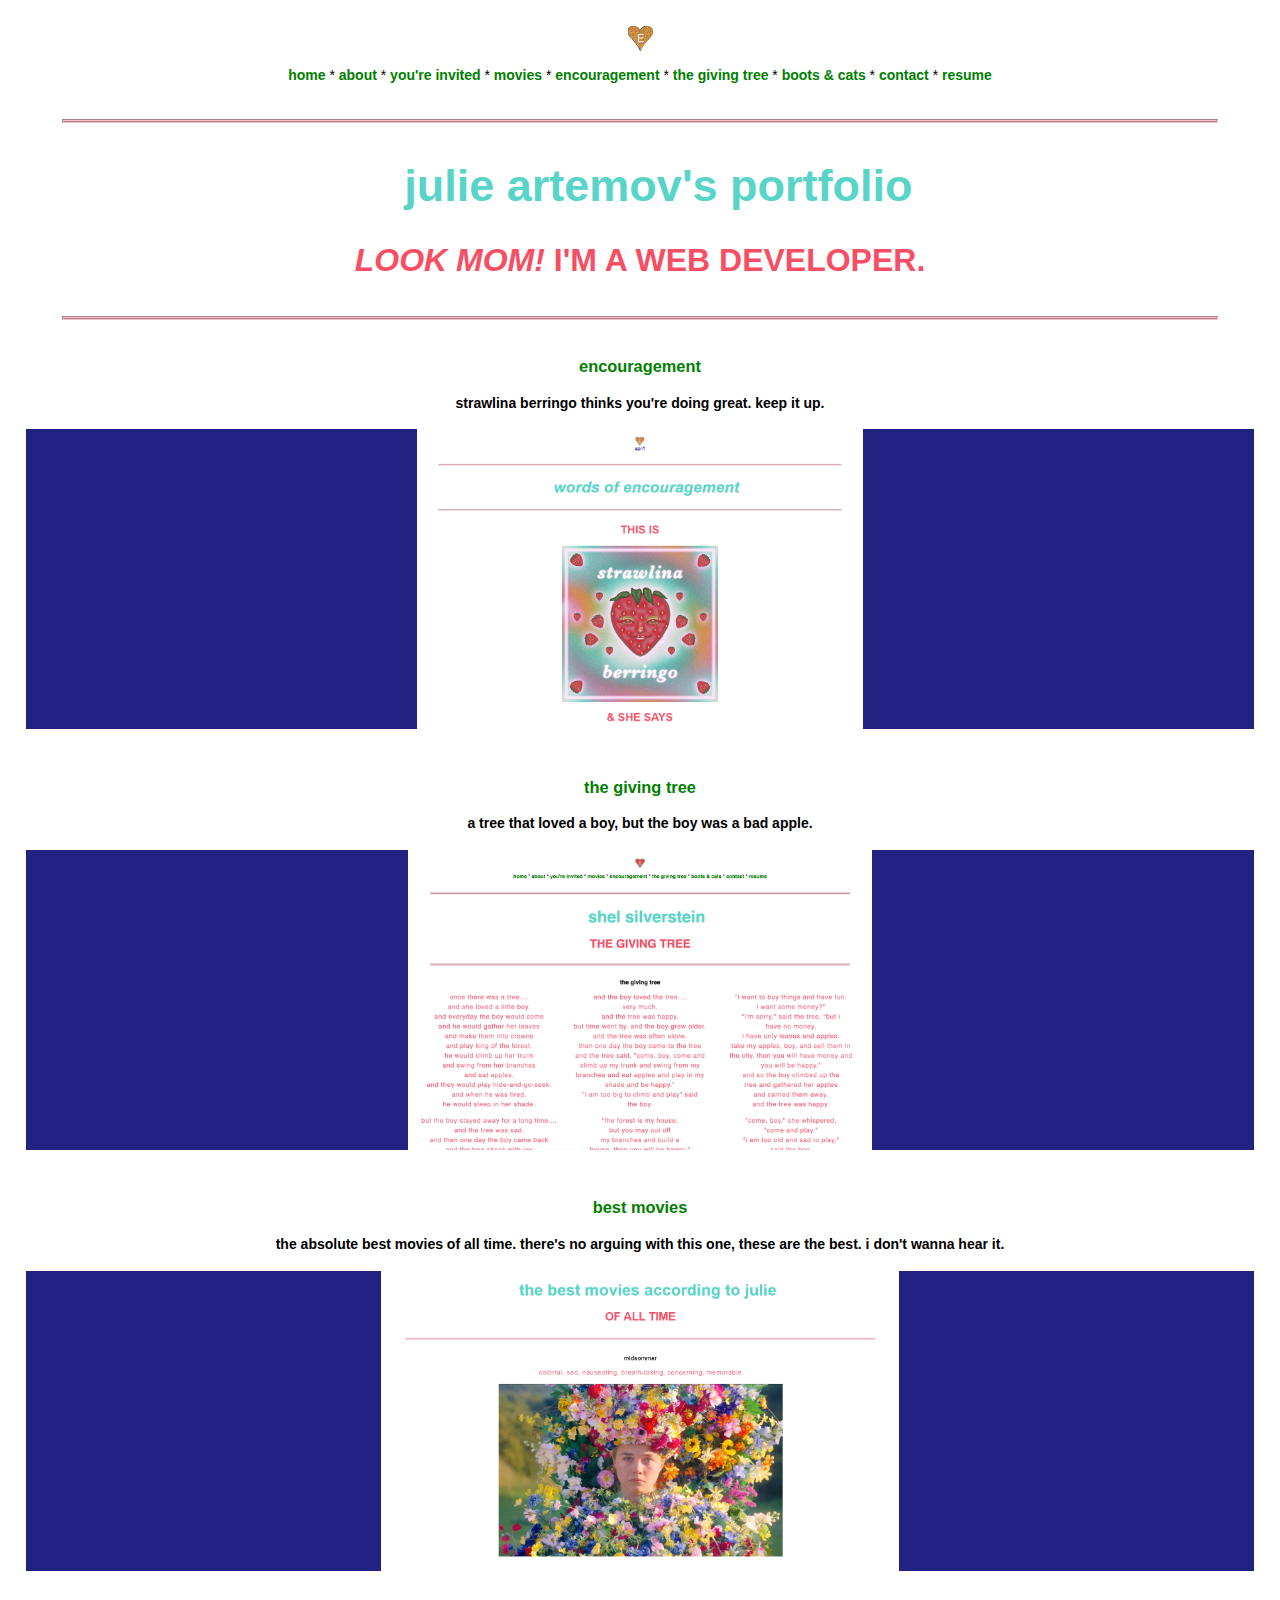
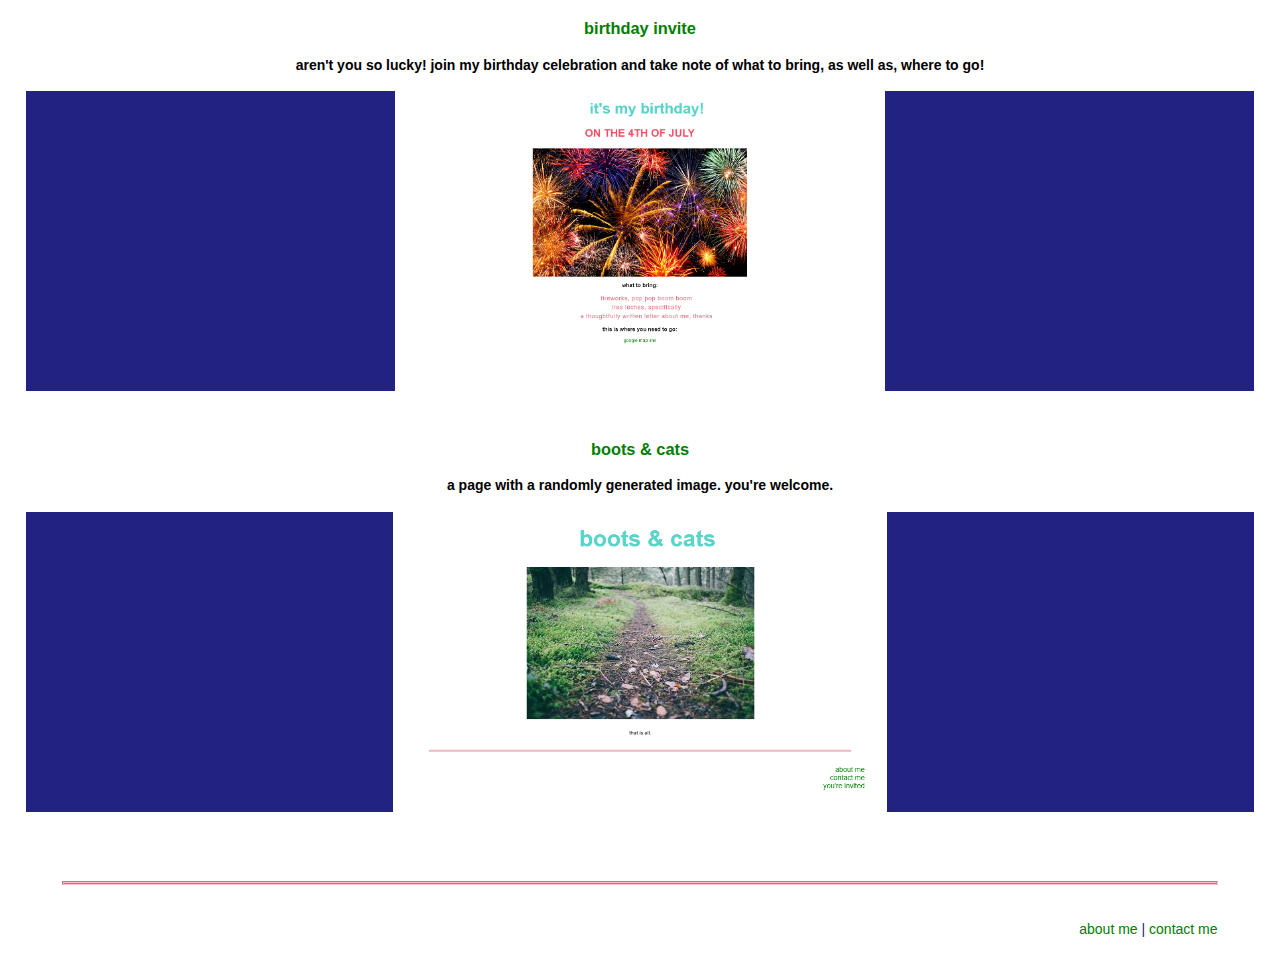
<file: index.html>
<!-- TODO 1: Create the HTML Boilerplate -->
<!DOCTYPE html>
<html lang="en">
<head>
    <meta charset="UTF-8">
    <meta name="viewport" content="width=device-width, initial-scale=1.0">
    <link href="./css/style.css" rel="stylesheet" />
    <title>Portfolio</title>
</head>
<body>
    <center>
    <img src="./assets/images/beautiful.gif" alt="beautiful heart gif" height="25"><br>
    <a href="./index.html"><strong>Home</strong></a> * <a href="./public/about.html"><strong>About</strong></a> * <a href="./public/birthday-invite.html"><strong>You're invited</strong></a> * <a href="./public/movie-ranking.html"><strong>Movies</strong></a> * <a href="./public/strawlina.html"><strong>Encouragement</strong></a> * <a href="./public/shelsilverstein.html"><strong>The giving tree</strong></a> * <a href="./public/bootsandcats.html"><strong>Boots & Cats</strong></a> * <a href="./public/contact.html"><strong>Contact</strong></a> * <a href="./public/resumesite/index.html"><strong>Resume</strong></a>
    <hr>
    <h1>Julie Artemov's Portfolio</h1>
    <h2><em>Look mom!</em> I'm a web developer.</h2>
    <hr>
    <a href="./public/strawlina.html"><h3>Encouragement</h3></a>
    <h4>Strawlina Berringo thinks you're doing great. keep it up.</h4>
    <a href="./public/strawlina.html"><div style="border: 10px;"><img src="./assets/images/berringoss.png" alt="screenshot of encouragement page" height="300"></div></a>
    <br><br>
    <a href="./public/shelsilverstein.html"><h3>The Giving Tree</h3></a>
    <h4>A tree that loved a boy, but the boy was a bad apple.</h4>
    <a href="./public//shelsilverstein.html"><div style="border: 10px"><img src="./assets/images/shel.png" alt="screenshot of shel page" height="300"></div></a>
    <br><br>
    <a href="./public/movie-ranking.html"><h3>Best Movies</h3></a>
    <h4>The absolute best movies of all time. There's no arguing with this one, these are the best. I don't wanna hear it.</h4>
    <a href="./public/movie-ranking.html"><div style="border: 10px"><img src="./assets/images/favmovies-ss.png" alt="screenshot of fav movies page" height="300"></div></a>
    <br><br>
    <a href="./public/birthday-invite.html"><h3>Birthday Invite</h3></a>
    <h4>Aren't you so lucky! join my birthday celebration and take note of what to bring, as well as, where to go!</h4>
    <a href="./public/birthday-invite.html"><div style="border: 10px"><img src="./assets/images/bdayinvite.png" alt="screenshot of bday invite page" height="300"></div></a>
    <br><br>
    <a href="./public/bootsandcats.html"><h3>Boots & Cats</h3></a>
    <h4>A page with a randomly generated image. you're welcome.</h4>
    <a href="./public/bootsandcats.html"><div style="border: 10px"><img src="./assets/images//bootscats.png" alt="screenshot of boots and cats page" height="300"></div></a>
    <br><br>
    <hr>
    </center>
    <footer><a href="./public/about.html">About Me</a> |
        <a href="./public/contact.html">Contact Me</a></footer>
</body>
</html>
</file>
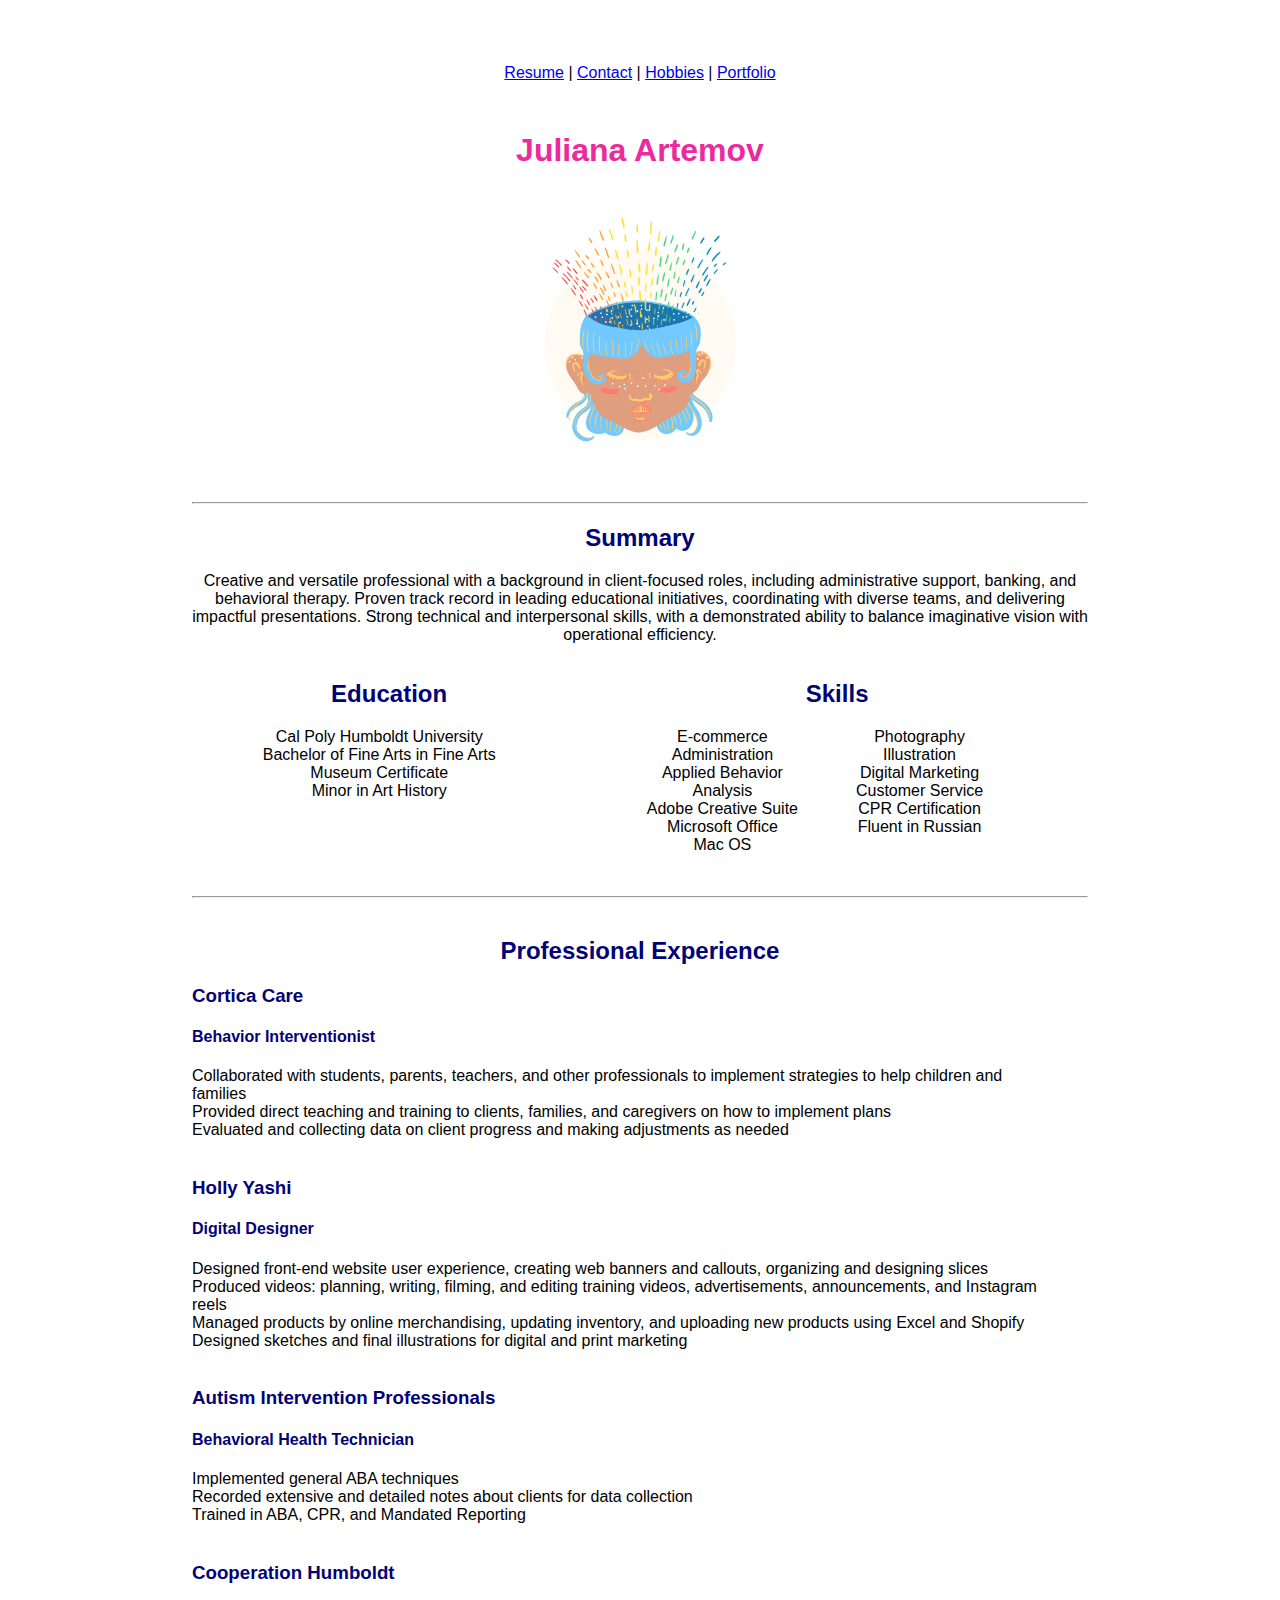
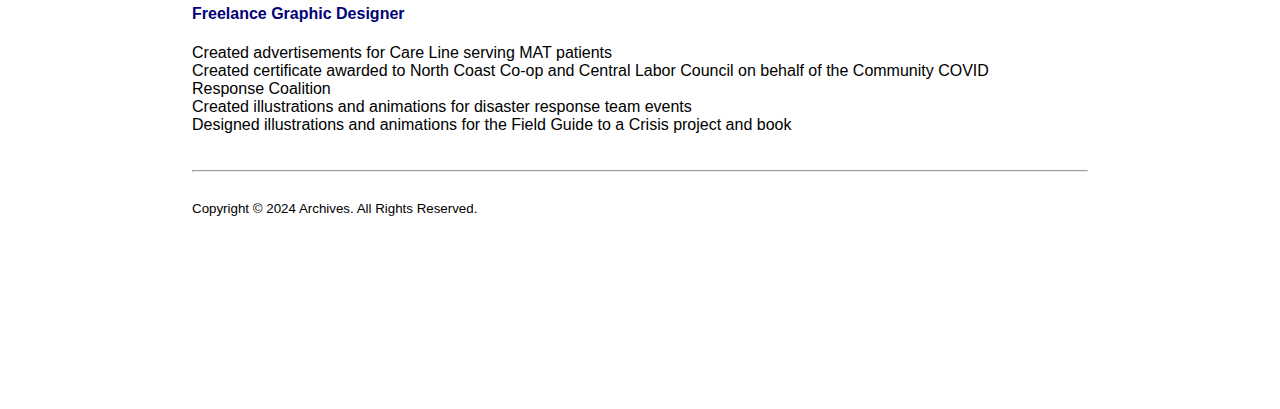
<file: public/resumesite/index.html>
<!DOCTYPE html>
<html lang="en">
<head>
    <meta charset="UTF-8">
    <meta name="viewport" content="width=device-width, initial-scale=1.0">
    <link href="./css.css" rel="stylesheet" />
    <title>My Resume</title>
</head>
<body>
    <p>
    <center><a href="index.html">Resume</a> | <a href="./contact.html">Contact</a> | <a href="./hobbies.html">Hobbies</a> | <a href="../../index.html">Portfolio</a> </p></center>
    <h6>White Text to create margin</h6>
    <h6>White Text to create margin</h6>
    <center><h1>Juliana Artemov</h1></center>
    <center><img src="./images/nobkgd-facecolors-animation.gif" alt="juliana artemov banner" width="300" ></center><center>
        <hr>
        <h2>Summary</h2>
    <p>
        Creative and versatile professional with a background in client-focused roles, 
        including administrative support, banking, and behavioral therapy.
        Proven track record in leading educational initiatives, coordinating with
        diverse teams, and delivering impactful presentations. Strong technical and
        interpersonal skills, with a demonstrated ability to balance imaginative
        vision with operational efficiency.
    </p></center>
   <div class="row">
     <div class="column">
        <center><h2>Education</h2>
        <ul>
        <li>Cal Poly Humboldt University</li>
        <li>Bachelor of Fine Arts in Fine Arts</li>
        <li>Museum Certificate</li>
        <li>Minor in Art History</li>
        </ul></center>
    </div>
        <div class="column">
        <center><h2>Skills</h2></center>
    <div class="row">
        <div class="column">
        <center><ul>
        <li>E-commerce</li> 
        <li>Administration</li>
        <li>Applied Behavior Analysis</li>
        <li>Adobe Creative Suite</li> 
        <li>Microsoft Office</li>
        <li>Mac OS</li></ul></center>
        </div>
        <div class="column">
        <center><ul>
        <li>Photography</li>
        <li>Illustration</li>
        <li>Digital Marketing</li>
        <li>Customer Service</li>
        <li>CPR Certification</li>
        <li>Fluent in Russian</li>
        </ul></center></center>
        </div>
        </div>
        </div>
    </div>
    <h6>White Text to create margin</h6>
    <h6>White Text to create margin</h6>
    <hr>
    <p>
    <h6>White Text to create margin</h6>
    <center><h2>Professional Experience</h2></center>
    <h3>Cortica Care</h3>
    <h4>Behavior Interventionist</h4>
    <p><ul>
        <li>Collaborated with students, parents, teachers, and other professionals to implement strategies to help children and families</li>
        <li>Provided direct teaching and training to clients, families, and caregivers on how to implement plans</li>
        <li>Evaluated and collecting data on client progress and making adjustments as needed</li>
    </ul></p>
    <h6>White Text to create margin</h6>
    <h3>Holly Yashi</h3>
    <h4>Digital Designer</h4>
    <p><ul>
        <li>Designed front-end website user experience, creating web banners and callouts, organizing and designing slices</li>
        <li>Produced videos: planning, writing, filming, and editing training videos, advertisements, announcements, and Instagram reels</li>
        <li>Managed products by online merchandising, updating inventory, and uploading new products using Excel and Shopify</li>
        <li>Designed sketches and final illustrations for digital and print marketing</li>
    </ul></p>
    <h6>White Text to create margin</h6>
    <h3>Autism Intervention Professionals</h3>
    <h4>Behavioral Health Technician</h4>
    <p><ul>
        <li>Implemented general ABA techniques</li>
        <li>Recorded extensive and detailed notes about clients for data collection</li>
        <li>Trained in ABA, CPR, and Mandated Reporting</li>
    </ul></p>
    <h6>White Text to create margin</h6>
    <h3>Cooperation Humboldt</h3>
    <h4>Freelance Graphic Designer</h4>
    <p><ul>
        <li>Created advertisements for Care Line serving MAT patients</li>
        <li>Created certificate awarded to North Coast Co-op and Central Labor Council on behalf of the Community COVID Response Coalition</li>
        <li>Created illustrations and animations for disaster response team events</li>
        <li>Designed illustrations and animations for the Field Guide to a Crisis project and book</li>
    </ul></p>
</p>
<h6>White Text to create margin</h6>
<h6>White Text to create margin</h6>
<hr>
<h6>White Text to create margin</h6>
<h6>White Text to create margin</h6>
<footer>
    <small>
      Copyright © 2024 Archives. All Rights Reserved.
    </small>
  </footer>
</body>
</html>
</file>
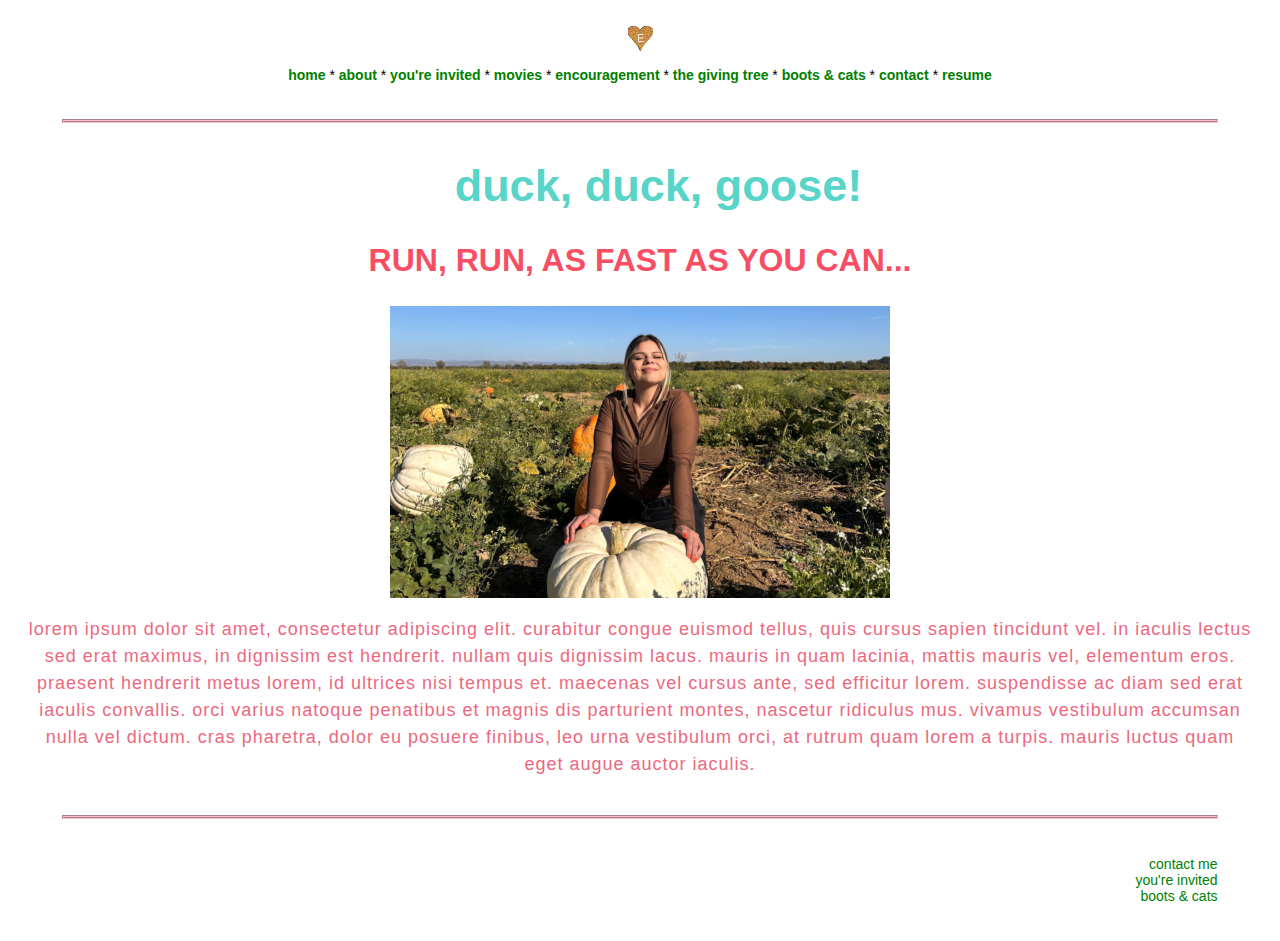
<file: public/about.html>
<!DOCTYPE html>
<html lang = "en">
    <head>
        <meta charset="UTF-8">
        <meta name="viewport" content="width=device-width, initial-scale=1.0">
        <link href="../css/style.css" rel="stylesheet" />
        <title>Duck, Duck, Goose!</title>
    </head>
    <body>
        <img src="../assets/images/beautiful.gif" alt="beautiful heart gif" height="25"><br>
    <a href="../index.html"><strong>Home</strong></a> * <a href="./about.html"><strong>About</strong></a> * <a href="./birthday-invite.html"><strong>You're invited</strong></a> * <a href="./movie-ranking.html"><strong>Movies</strong></a> * <a href="./strawlina.html"><strong>Encouragement</strong></a> * <a href="./shelsilverstein.html"><strong>The giving tree</strong></a> * <a href="./bootsandcats.html"><strong>Boots & Cats</strong></a> * <a href="./contact.html"><strong>Contact</strong></a> * <a href="./resumesite/index.html"><strong>Resume</strong></a>
    <hr>
        <h1>Duck, Duck, Goose!</h1>
        <h2>Run, run, as fast as you can...</h2>
        <a href="./resumesite/index.html"><img src="../assets/images/julie-banner.png" alt="Julie smiling at the pumpkin patch"></a>
        <p>Lorem ipsum dolor sit amet, consectetur adipiscing elit. Curabitur congue euismod tellus, quis cursus sapien tincidunt vel. In iaculis lectus sed erat maximus, in dignissim est hendrerit. Nullam quis dignissim lacus. Mauris in quam lacinia, mattis mauris vel, elementum eros. Praesent hendrerit metus lorem, id ultrices nisi tempus et. Maecenas vel cursus ante, sed efficitur lorem. Suspendisse ac diam sed erat iaculis convallis. Orci varius natoque penatibus et magnis dis parturient montes, nascetur ridiculus mus. Vivamus vestibulum accumsan nulla vel dictum. Cras pharetra, dolor eu posuere finibus, leo urna vestibulum orci, at rutrum quam lorem a turpis. Mauris luctus quam eget augue auctor iaculis.</p>
        <hr>
        <footer>   
        <a href="./contact.html">Contact Me</a><br>
            <a href="./birthday-invite.html">You're Invited</a><br>
            <a href="./bootsandcats.html">Boots & Cats</a></footer> 
    </body>
</html>
</file>
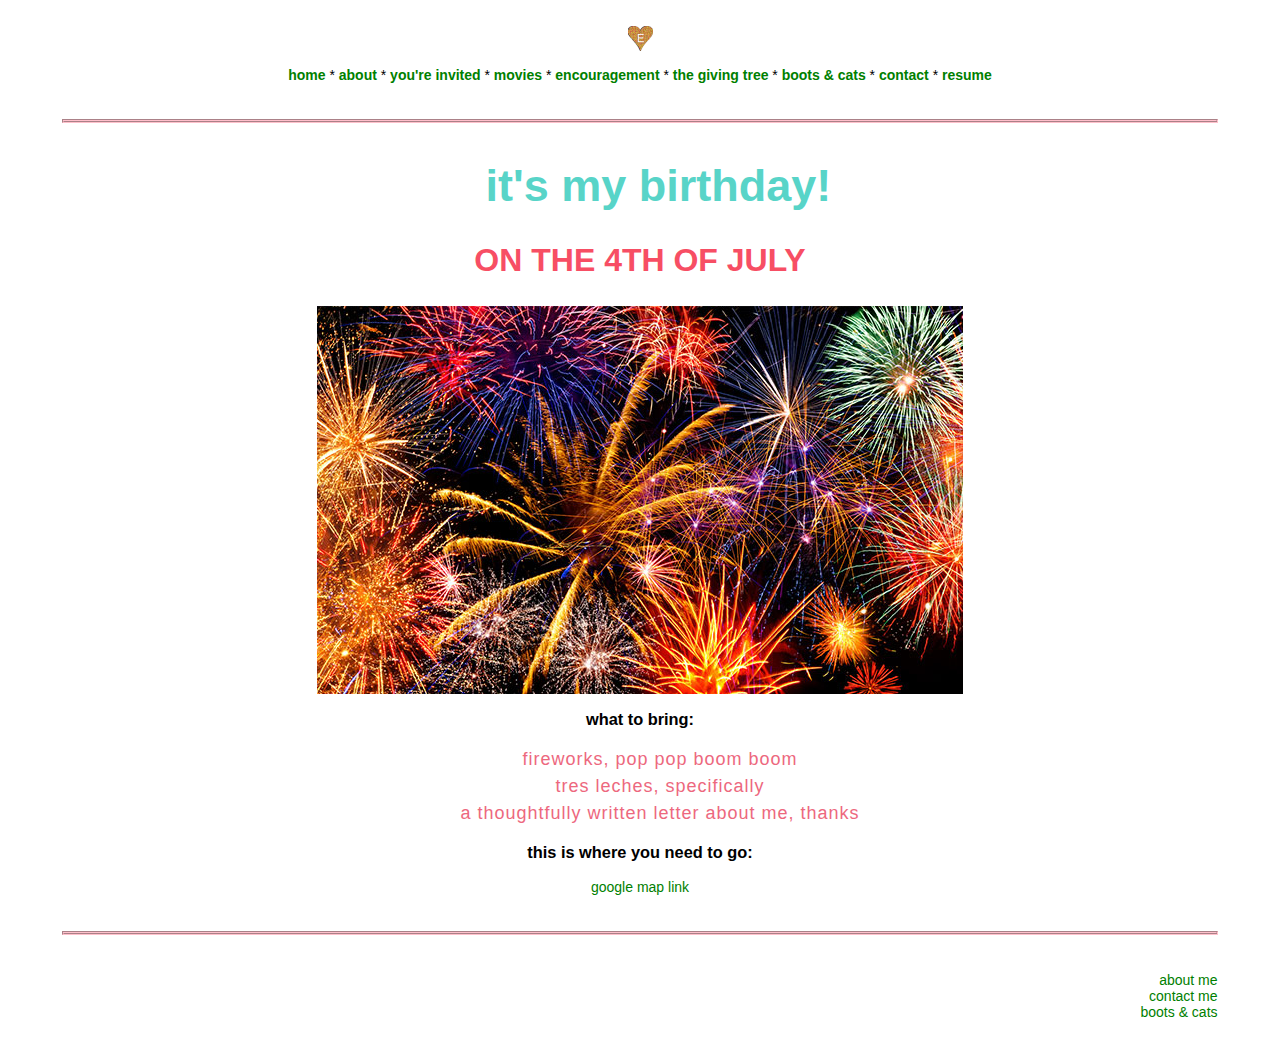
<file: public/birthday-invite.html>
<!DOCTYPE html>
<html lang="en">
<head>
  <meta charset="UTF-8">
  <meta name="viewport" content="width=device-width, initial-scale=1.0">
  <link href="../css/style.css" rel="stylesheet" />
  <title>Document</title>
</head>
<body>
  <img src="../assets/images/beautiful.gif" alt="beautiful heart gif" height="25"><br>
    <a href="../index.html"><strong>Home</strong></a> * <a href="./about.html"><strong>About</strong></a> * <a href="./birthday-invite.html"><strong>You're invited</strong></a> * <a href="./movie-ranking.html"><strong>Movies</strong></a> * <a href="./strawlina.html"><strong>Encouragement</strong></a> * <a href="./shelsilverstein.html"><strong>The giving tree</strong></a> * <a href="./bootsandcats.html"><strong>Boots & Cats</strong></a> * <a href="./contact.html"><strong>Contact</strong></a> * <a href="./resumesite/index.html"><strong>Resume</strong></a>
    <hr>
  <h1>It's My Birthday!</h1>
  <h2>On the 4th of July</h2>
<img src="../assets/images/fireworksheader3.jpg" alt="purple birthday cake with candles" />
  <h3>What to bring:</h3>
<ul>
  <li>Fireworks, pop pop boom boom</li>
  <li>Tres Leches, specifically</li>
  <li>A thoughtfully written letter about me, thanks</li>
</ul>
<h3>This is where you need to go:</h3>
<a
  href="https://www.google.com/maps/@35.7040744,139.5577317,3a,75y,289.6h,87.01t,0.72r/data=!3m6!1e1!3m4!1sgT28ssf0BB2LxZ63JNcL1w!2e0!7i13312!8i6656">Google
  map link</a>
  <hr>
  <footer>    
  <a href="./about.html">About Me</a><br>
        <a href="./contact.html">Contact Me</a><br>
        <a href="./bootsandcats.html">Boots & Cats</a>
  </footer> 
</body>
</html>
</file>
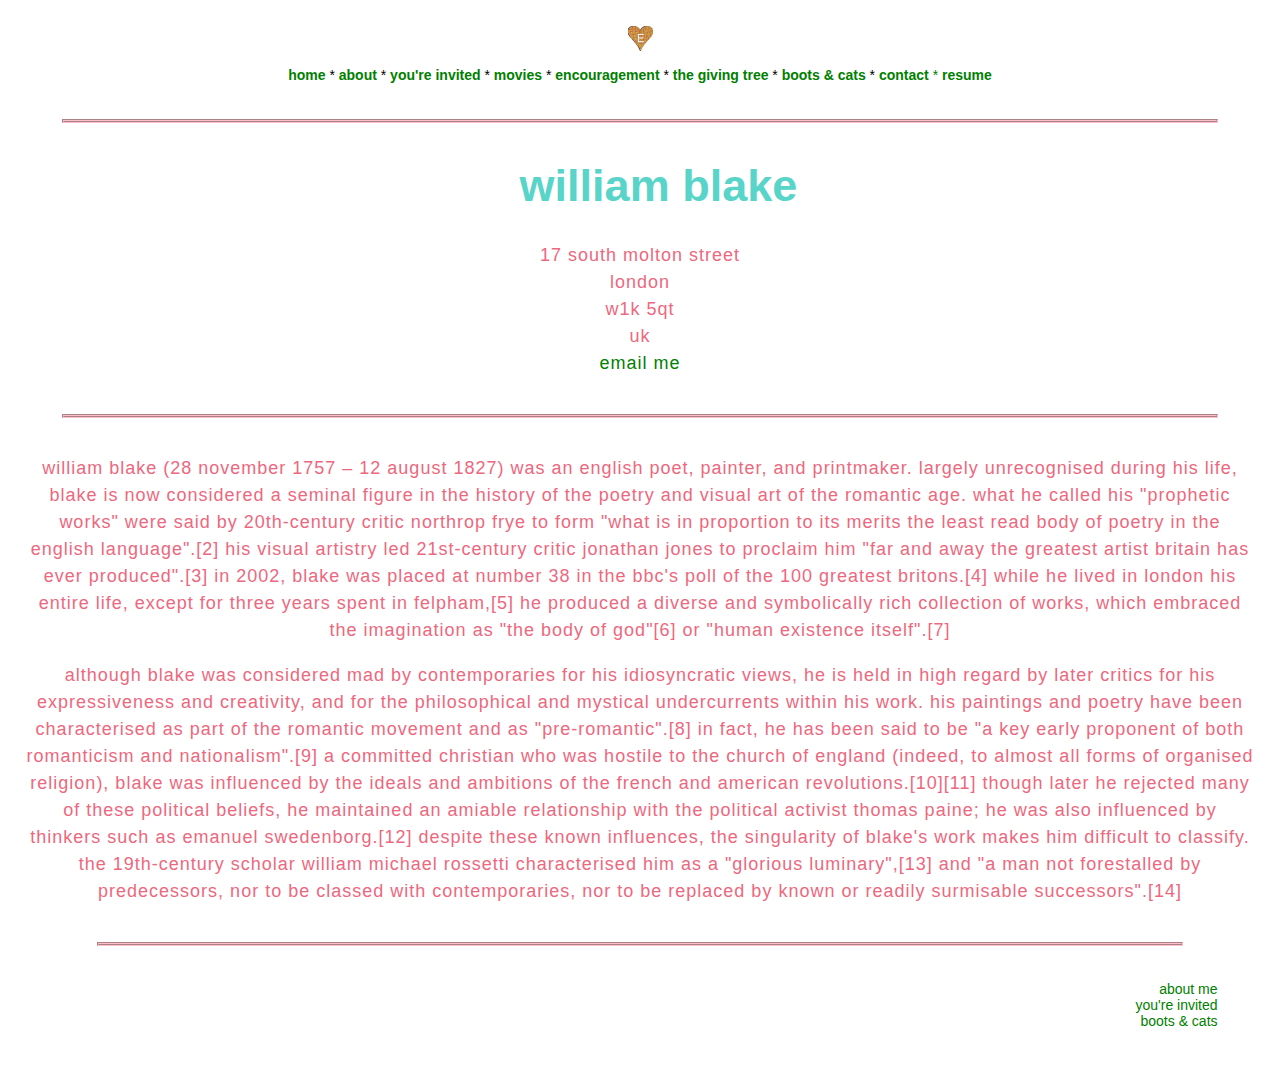
<file: public/contact.html>
<!DOCTYPE html>
<html lang="en">
<head>
  <meta charset="UTF-8">
  <meta name="viewport" content="width=device-width, initial-scale=1.0">
  <link href="../css/style.css" rel="stylesheet" />
  <title>Document</title>
</head>
<body>
  <img src="../assets/images/beautiful.gif" alt="beautiful heart gif" height="25"><br>
    <a href="../index.html"><strong>Home</strong></a> * <a href="./about.html"><strong>About</strong></a> * <a href="./birthday-invite.html"><strong>You're invited</strong></a> * <a href="./movie-ranking.html"><strong>Movies</strong></a> * <a href="./strawlina.html"><strong>Encouragement</strong></a> * <a href="./shelsilverstein.html"><strong>The giving tree</strong></a> * <a href="./bootsandcats.html"><strong>Boots & Cats</strong></a> * <a href="./contact.html"><strong>Contact</strong> * <a href="./resumesite/index.html"><strong>resume</strong></a>
    <hr>  
  <h1>William Blake</h1> 

    <p>17 south molton street<br/>
    London<br/>
    W1K 5QT<br/>
    UK<br/>
    <a href="mailto:jnartemov@gmail.com">email me</a>
    </p>
    <hr/>

    <p>William Blake (28 November 1757 – 12 August 1827) was an English poet, painter, and printmaker. Largely unrecognised
    during his life, Blake is now considered a seminal figure in the history of the poetry and visual art of the Romantic
    Age. What he called his "prophetic works" were said by 20th-century critic Northrop Frye to form "what is in proportion
    to its merits the least read body of poetry in the English language".[2] His visual artistry led 21st-century critic
    Jonathan Jones to proclaim him "far and away the greatest artist Britain has ever produced".[3] In 2002, Blake was
    placed at number 38 in the BBC's poll of the 100 Greatest Britons.[4] While he lived in London his entire life, except
    for three years spent in Felpham,[5] he produced a diverse and symbolically rich collection of works, which embraced the
    imagination as "the body of God"[6] or "human existence itself".[7]</p>

    <p>Although Blake was considered mad by contemporaries for his idiosyncratic views, he is held in high regard by later
    critics for his expressiveness and creativity, and for the philosophical and mystical undercurrents within his work. His
    paintings and poetry have been characterised as part of the Romantic movement and as "Pre-Romantic".[8] In fact, he has
    been said to be "a key early proponent of both Romanticism and Nationalism".[9] A committed Christian who was hostile to
    the Church of England (indeed, to almost all forms of organised religion), Blake was influenced by the ideals and
    ambitions of the French and American revolutions.[10][11] Though later he rejected many of these political beliefs, he
    maintained an amiable relationship with the political activist Thomas Paine; he was also influenced by thinkers such as
    Emanuel Swedenborg.[12] Despite these known influences, the singularity of Blake's work makes him difficult to classify.
    The 19th-century scholar William Michael Rossetti characterised him as a "glorious luminary",[13] and "a man not
    forestalled by predecessors, nor to be classed with contemporaries, nor to be replaced by known or readily surmisable
    successors".[14]</p>
    <footer>  
      <hr>
          <a href="./about.html">About Me</a><br>
          <a href="./birthday-invite.html">You're Invited</a><br>
          <a href="./bootsandcats.html">Boots & Cats</a>
    </footer>
  </body>
</html>
</file>
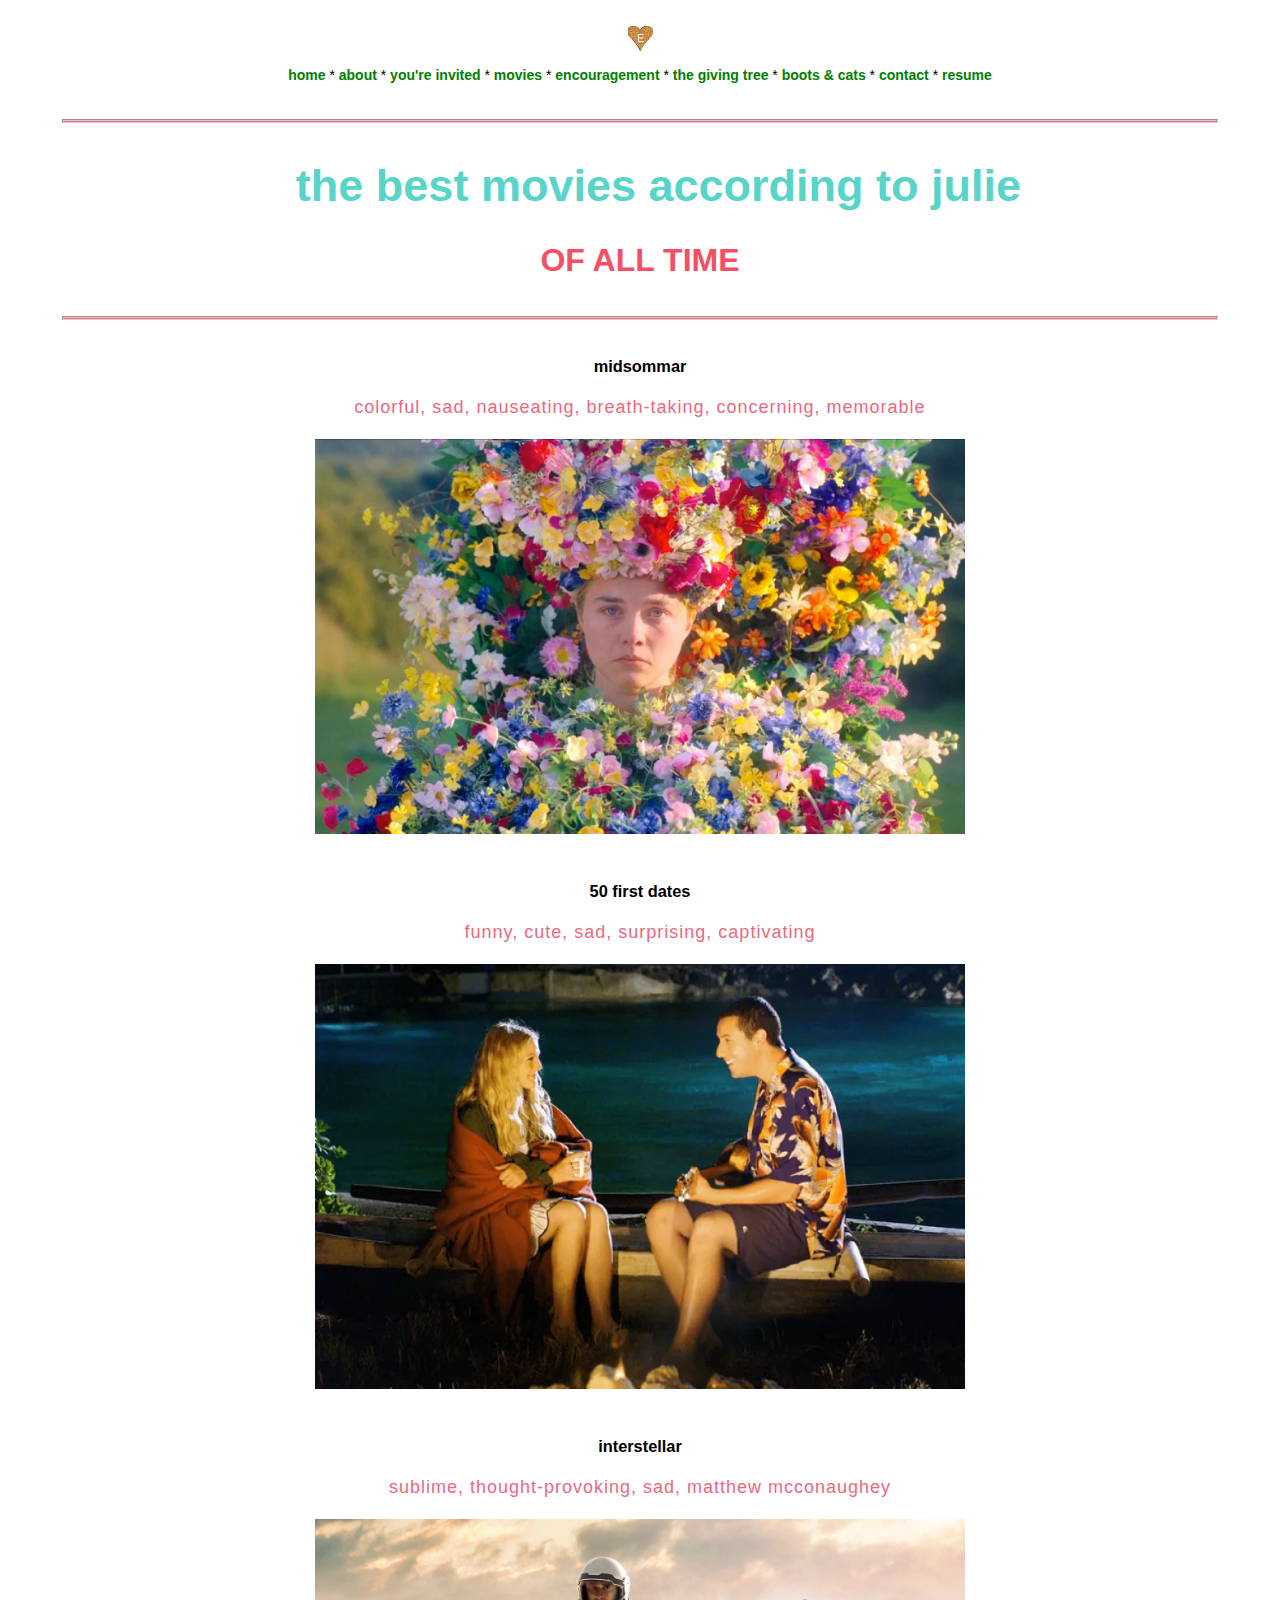
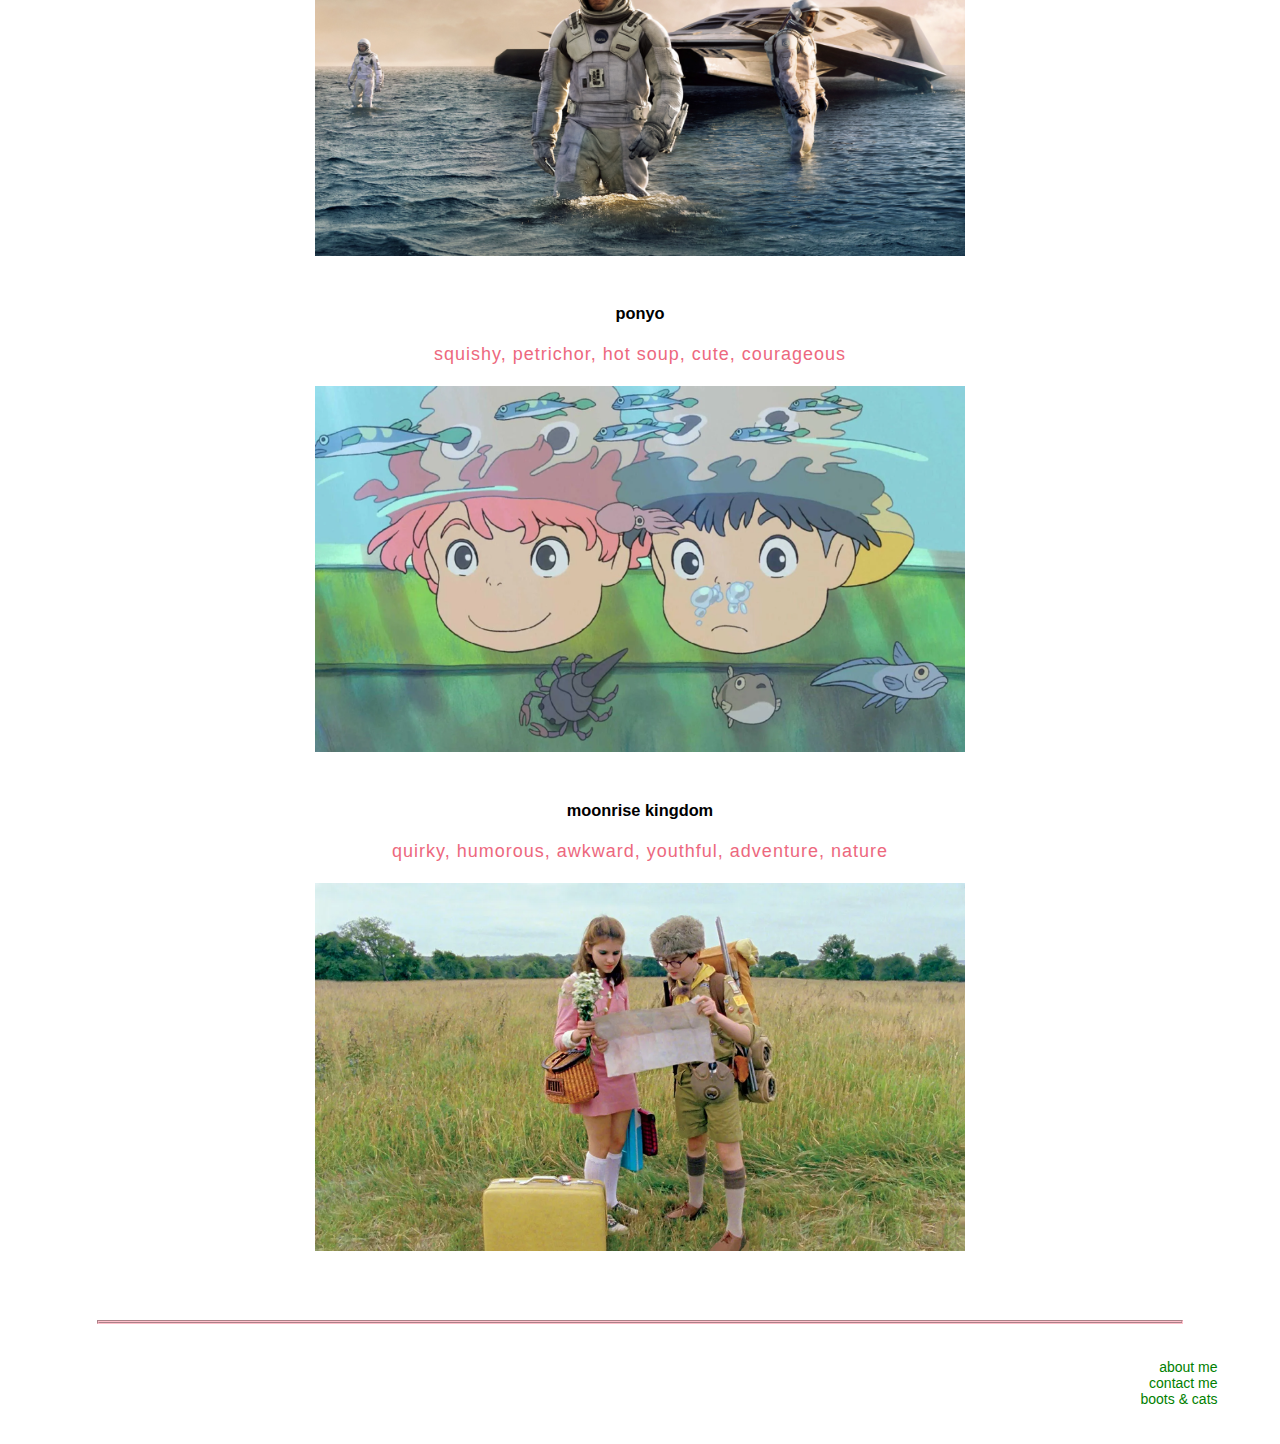
<file: public/movie-ranking.html>
<!DOCTYPE html>
<html lang="en">
<head>
    <meta charset="UTF-8">
    <meta name="viewport" content="width=device-width, initial-scale=1.0">
    <link href="../css/style.css" rel="stylesheet" />
    <title>Movie Ranking</title>
</head>
<body>
    <img src="../assets/images/beautiful.gif" alt="beautiful heart gif" height="25"><br>
    <a href="../index.html"><strong>Home</strong></a> * <a href="./about.html"><strong>About</strong></a> * <a href="./birthday-invite.html"><strong>You're invited</strong></a> * <a href="./movie-ranking.html"><strong>Movies</strong></a> * <a href="./strawlina.html"><strong>Encouragement</strong></a> * <a href="./shelsilverstein.html"><strong>The giving tree</strong></a> * <a href="./bootsandcats.html"><strong>Boots & Cats</strong></a> * <a href="./contact.html"><strong>Contact</strong></a> * <a href="./resumesite/index.html"><strong>Resume</strong></a>
    <hr>
    <h1>The Best Movies According to Julie</h1>
    <h2>of all time</h2>
    <hr />
    <h3>Midsommar</h3>
    <p>Colorful, Sad, Nauseating, Breath-Taking, Concerning, memorable</p>
    <img src="../assets/images/Midsommar-May-Queen.png" alt="girl covered in flowers" width="650"><br><br>
    <h3>50 First Dates</h3>
    <p>Funny, Cute, Sad, Surprising, captivating</p>
    <img src="../assets/images/50-first-dates-mov.png" alt="adam sandler and drew barrymore canoodling" width="650"><br><br>
    <h3>Interstellar</h3>
    <p>sublime, thought-provoking, sad, matthew McConaughey</p>
    <img src="../assets/images/interstellar.png" alt="matthew stranded on another planet" width="650"><br><br>  
    <h3>Ponyo</h3>
    <p>squishy, petrichor, hot soup, cute, courageous</p>
    <img src="../assets/images/ponyo.png" alt="image from the movie Ponyo" width="650"><br><br> 
    <h3>Moonrise Kingdom</h3>
    <p>quirky, humorous, awkward, youthful, adventure, nature</p>
    <img src="../assets/images/moonrise.png" alt="image from the movie Ponyo" width="650"><br><br> 
    <footer>  
        <hr>
            <a href="./about.html">About Me</a><br>
            <a href="./contact.html">Contact Me</a><br>
            <a href="./bootsandcats.html">Boots & Cats</a>
    </footer>
</body>
</html>
</file>
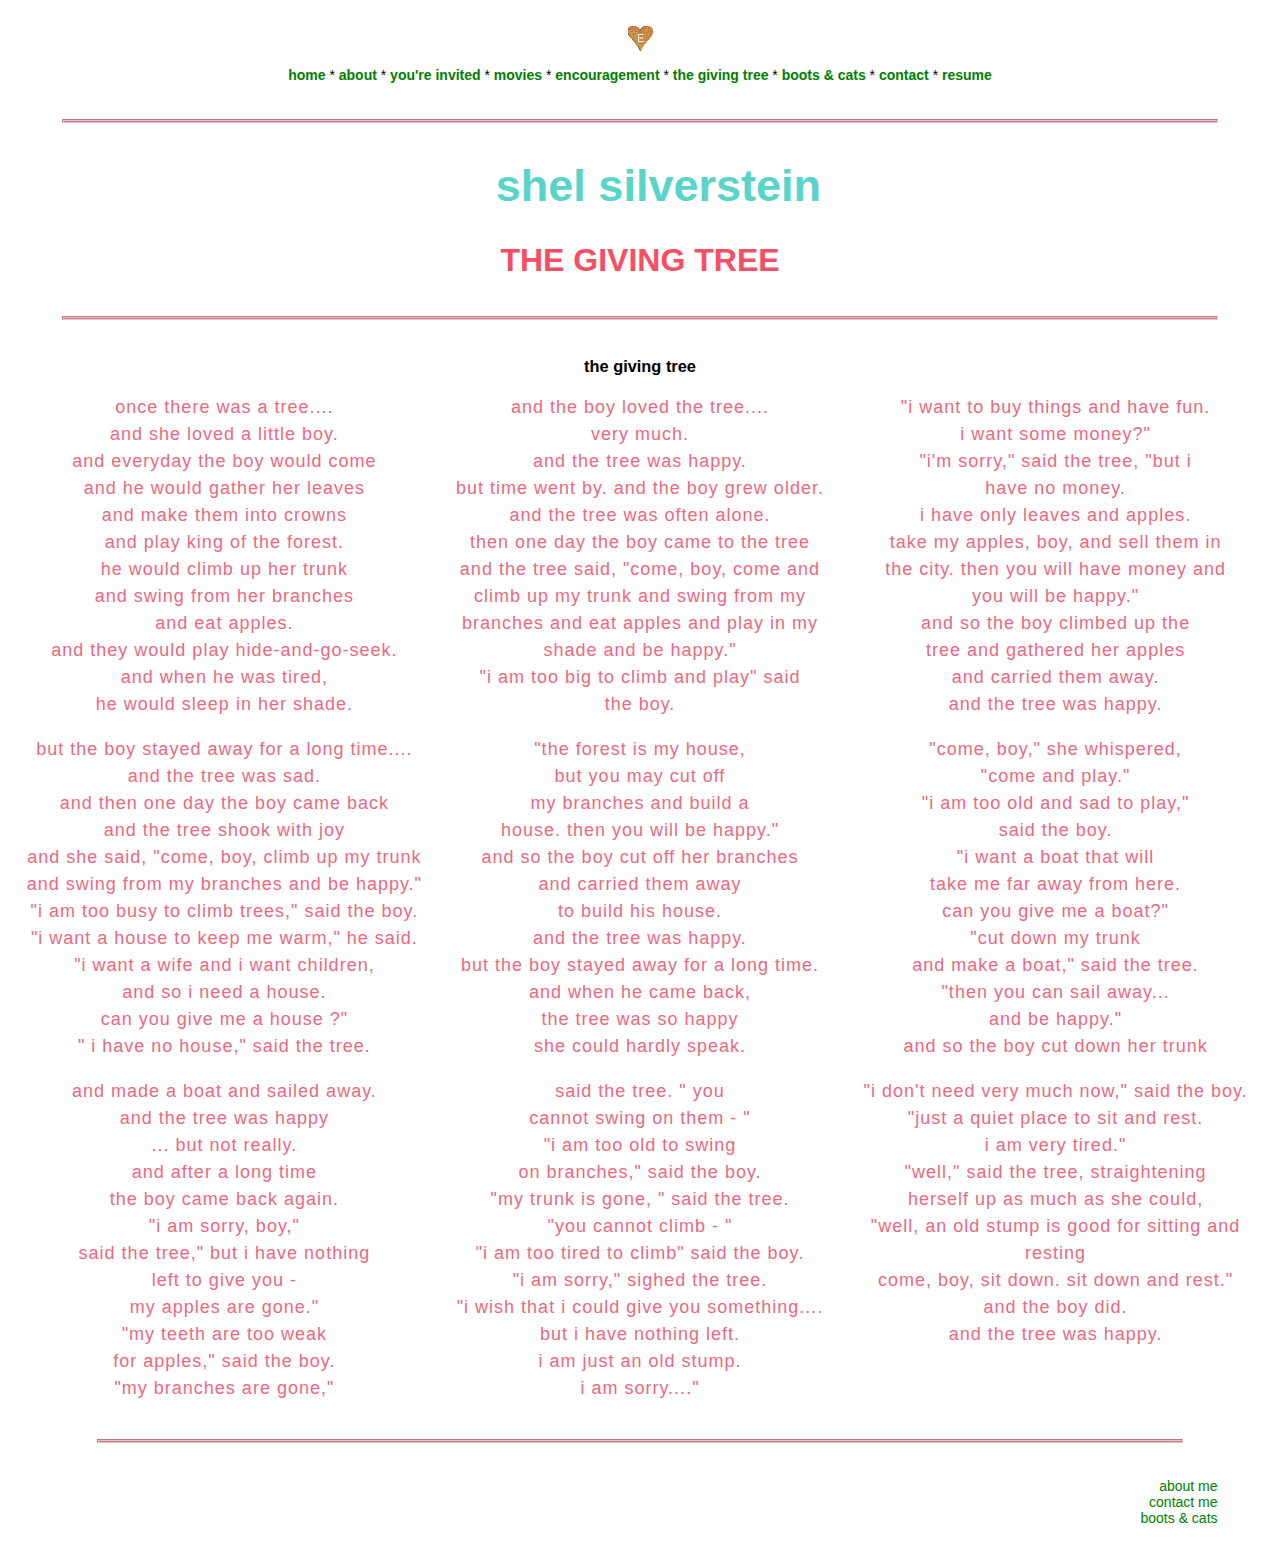
<file: public/shelsilverstein.html>
<!DOCTYPE html>
<html lang="en">
<head>
   <link href="../css/style.css" rel="stylesheet" />
   <meta charset="UTF-8">
   <meta name="viewport" content="width=device-width, initial-scale=1.0">
   <title>The Giving Tree by Shel Silverstein</title>
</head>   
<body>
   <img src="../assets/images/beautiful.gif" alt="beautiful heart gif" height="25"><br>
   <a href="../index.html"><strong>Home</strong></a> * <a href="./about.html"><strong>About</strong></a> * <a href="./birthday-invite.html"><strong>You're invited</strong></a> * <a href="./movie-ranking.html"><strong>Movies</strong></a> * <a href="./strawlina.html"><strong>Encouragement</strong></a> * <a href="./shelsilverstein.html"><strong>The giving tree</strong></a> * <a href="./bootsandcats.html"><strong>Boots & Cats</strong></a> * <a href="./contact.html"><strong>Contact</strong></a> * <a href="./resumesite/index.html"><strong>Resume</strong></a>
   <hr>  
       <h1>Shel Silverstein</h1>
       <h2>The Giving Tree</h2><hr/>
   </head>
   <body>
      <h3>The Giving Tree</h3>
      <p class="content-box">
            Once there was a tree....<br/>
            and she loved a little boy.<br/>
            And everyday the boy would come<br/>
            and he would gather her leaves<br/>
            and make them into crowns<br/>
            and play king of the forest.<br/>
            He would climb up her trunk<br/>
            and swing from her branches<br/>
            and eat apples.<br/>
            And they would play hide-and-go-seek.<br/>
            And when he was tired,<br/>
            he would sleep in her shade.<br/>
            And the boy loved the tree....<br/>
            very much.<br/>
            And the tree was happy.<br/>
            But time went by.
            And the boy grew older.<br/>
            And the tree was often alone.<br/>
            Then one day the boy came to the tree<br/>
            and the tree said, "Come, Boy, come and<br/>
            climb up my trunk and swing from my<br/>
            branches and eat apples and play in my<br/>
            shade and be happy."<br/>
            "I am too big to climb and play" said<br/>
            the boy.<br/>
            "I want to buy things and have fun.<br/>
            I want some money?"<br/>
            "I'm sorry," said the tree, "but I<br/>
            have no money.<br/>
            I have only leaves and apples.<br/>
            Take my apples, Boy, and sell them in<br/>
            the city. Then you will have money and<br/>
            you will be happy."<br/>
            And so the boy climbed up the<br/>
            tree and gathered her apples<br/>
            and carried them away.<br/>
            And the tree was happy.<br/></p>
            <p class="content-box">
            But the boy stayed away for a long time....<br/>
            and the tree was sad.<br/>
            And then one day the boy came back<br/>
            and the tree shook with joy<br/>
            and she said, "Come, Boy, climb up my trunk<br/>
            and swing from my branches and be happy."<br/>
            "I am too busy to climb trees," said the boy.<br/>
            "I want a house to keep me warm," he said.<br/>
            "I want a wife and I want children,<br/>
            and so I need a house.<br/>
            Can you give me a house ?"<br/>
            " I have no house," said the tree.<br/>
            "The forest is my house,<br/>
            but you may cut off<br/>
            my branches and build a<br/>
            house. Then you will be happy."<br/>
            And so the boy cut off her branches<br/>
            and carried them away<br/>
            to build his house.<br/>
            And the tree was happy.<br/>
            But the boy stayed away for a long time.<br/>
            And when he came back,<br/>
            the tree was so happy<br/>
            she could hardly speak.<br/>
            "Come, Boy," she whispered,<br/>
            "come and play."<br/>
            "I am too old and sad to play,"<br/>
            said the boy.<br/>
            "I want a boat that will<br/>
            take me far away from here.<br/>
            Can you give me a boat?"<br/>
            "Cut down my trunk<br/>
            and make a boat," said the tree.<br/>
            "Then you can sail away...<br/>
            and be happy."<br/>
            And so the boy cut down her trunk<br/></p>
            <p class="content-box">
            and made a boat and sailed away.<br/>
            And the tree was happy<br/>
            ... but not really.<br/>
            And after a long time<br/>
            the boy came back again.<br/>
            "I am sorry, Boy,"<br/>
            said the tree," but I have nothing<br/>
            left to give you -<br/>
            My apples are gone."<br/>
            "My teeth are too weak<br/>
            for apples," said the boy.<br/>
            "My branches are gone,"<br/>
            said the tree. " You<br/>
            cannot swing on them - "<br/>
            "I am too old to swing<br/>
            on branches," said the boy.<br/>
            "My trunk is gone, " said the tree.<br/>
            "You cannot climb - "<br/>
            "I am too tired to climb" said the boy.<br/>
            "I am sorry," sighed the tree.<br/>
            "I wish that I could give you something....<br/>
            but I have nothing left.<br/>
            I am just an old stump.<br/>
            I am sorry...."<br/>
            "I don't need very much now," said the boy.<br/>
            "just a quiet place to sit and rest.<br/>
            I am very tired."<br/>
            "Well," said the tree, straightening<br/>
            herself up as much as she could,<br/>
            "well, an old stump is good for sitting and resting<br/>
            Come, Boy, sit down. Sit down and rest."<br/>
            And the boy did.<br/>
            And the tree was happy.</p>
      <footer>  
         <hr>
             <a href="./about.html">About Me</a><br>
             <a href="./contact.html">Contact Me</a><br>
             <a href="./bootsandcats.html">Boots & Cats</a>
     </footer>
   </body>
</html>
</file>
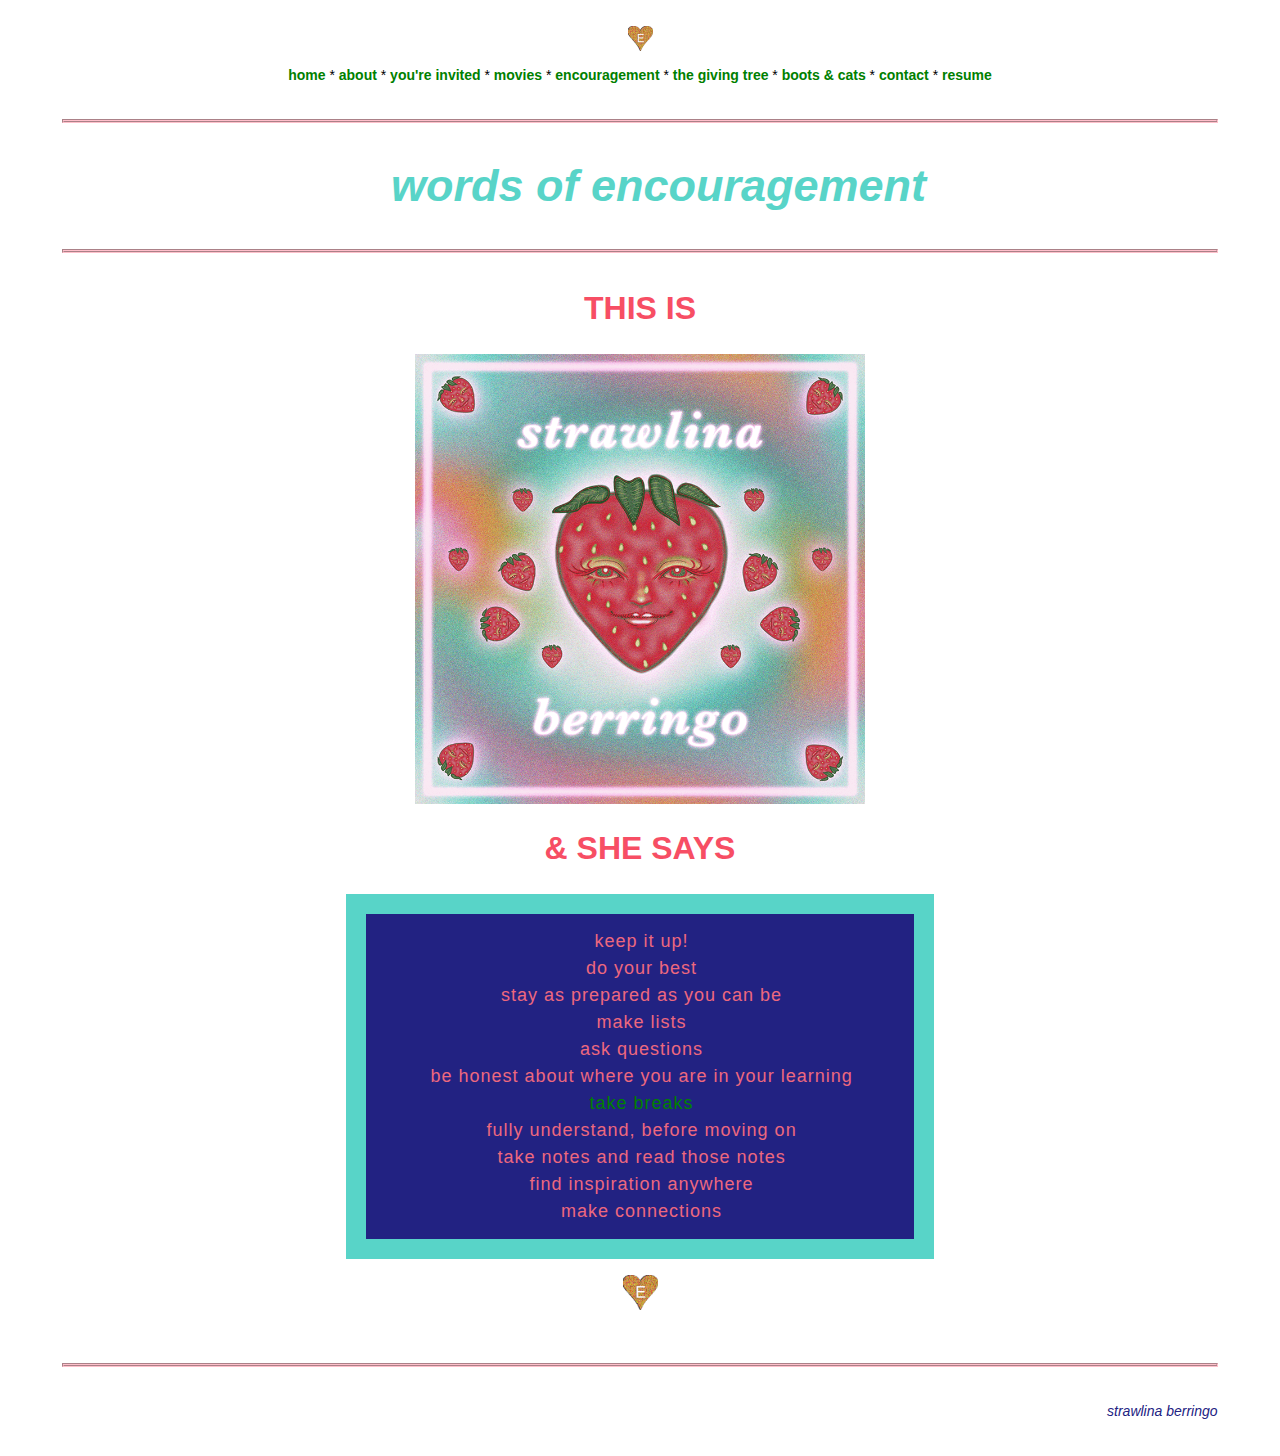
<file: public/strawlina.html>
<!DOCTYPE html>
<html lang="en">
    <head>
        <meta charset="utf-8">
        <title>Uplift</title>
        <link href="../css/style.css" rel="stylesheet" />
    </head>
    <body>
        <img src="../assets/images/beautiful.gif" alt="beautiful heart gif" height="25">  
        <br>
    <a href="../index.html"><strong>Home</strong></a> * <a href="./about.html"><strong>About</strong></a> * <a href="./birthday-invite.html"><strong>You're invited</strong></a> * <a href="./movie-ranking.html"><strong>Movies</strong></a> * <a href="./strawlina.html"><strong>Encouragement</strong></a> * <a href="./shelsilverstein.html"><strong>The giving tree</strong></a> * <a href="./bootsandcats.html"><strong>Boots & Cats</strong></a> * <a href="./contact.html"><strong>Contact</strong></a> * <a href="./resumesite/index.html"><strong>Resume</strong></a>
    <hr/>
        <!-- the anchor with draggable attribute is placed for practice, as well as this note -->
         <a draggable="true"><a href="../public/shelsilverstein.html"><h1><em>WORDS OF ENCOURAGEMENT</em></h1></a></a>
         <hr/>
        <h2>This is</h2>
        <img src="../assets/images/strawlina-beringo.png" alt="Strawlina Beringo" height="450">
        <h2>& she says</h2>
    <center>
        <div style="border: 20px solid #58d4c8; max-width: max-content; padding-right: 5%; padding-left: 2%;">
            <ul>
            <li>Keep it up!</li>
            <li>Do your best</li>
            <li>Stay as prepared as you can be</li>
            <li>Make lists</li>
            <li>Ask questions</li>
            <li>Be honest about where you are in your learning</li>
            <li><a href="./bootsandcats.html">Take breaks</a></li>
            <li>Fully understand, before moving on</li>
            <li>Take notes and read those notes</li>
            <li>Find inspiration anywhere</li>
            <li>Make connections</li>
            </ul>
        </div>
        <br>
    <img src="../assets/images/beautiful.gif" alt="beautiful heart gif" height="35"><br>
    </center>
    <hr/>
    <footer><em>strawlina berringo</em></footer>    
</body>
</html>
</file>
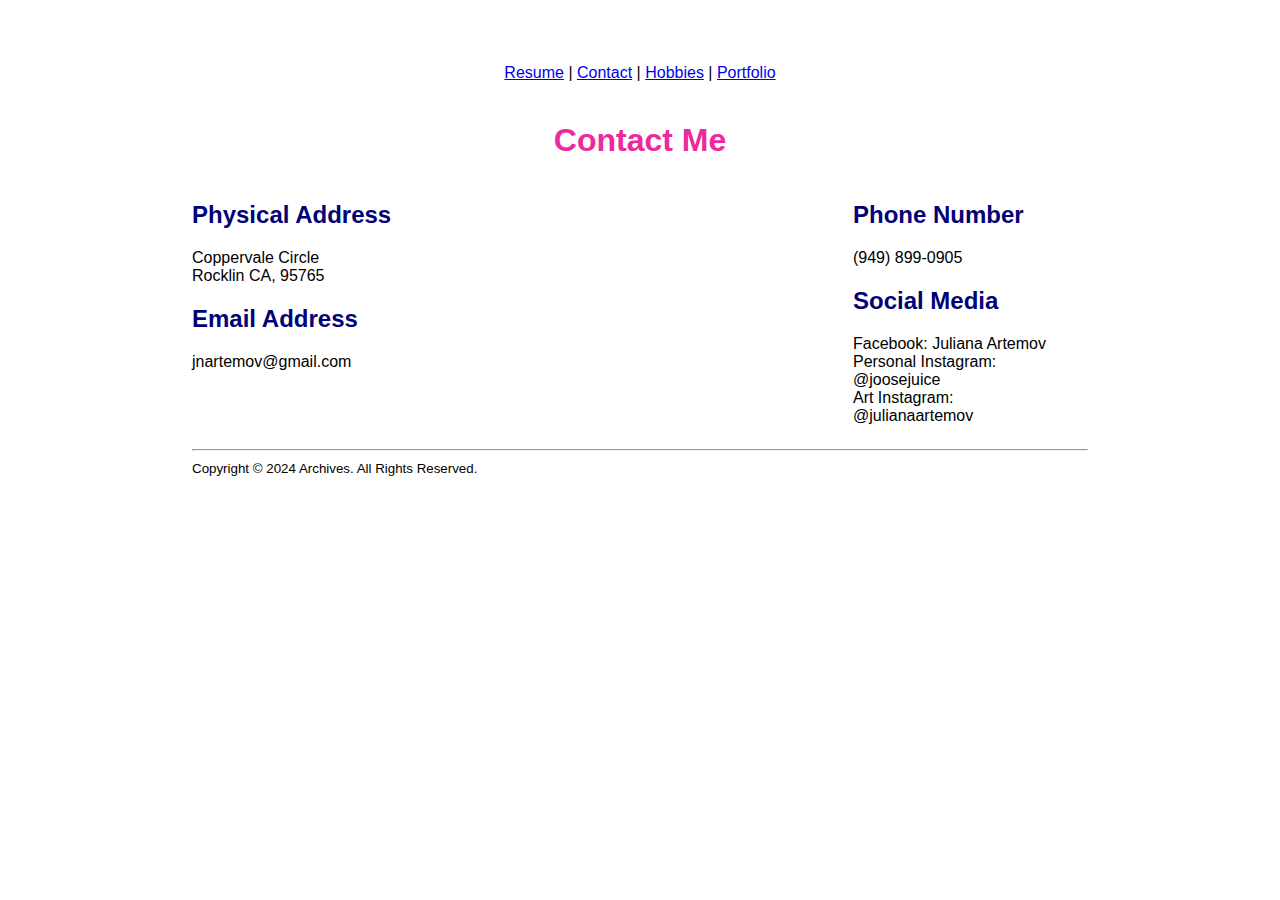
<file: public/resumesite/contact.html>
<!DOCTYPE html>
<html lang="en">
<head>
    <meta charset="UTF-8">
    <meta name="viewport" content="width=device-width, initial-scale=1.0">
    <link href="./css.css" rel="stylesheet" />
    <title>Contact Me</title>
</head>
<body>
    <center><a href="index.html">Resume</a> | <a href="./contact.html">Contact</a> | <a href="./hobbies.html">Hobbies</a> | <a href="../../index.html">Portfolio</a></p></center>
    <h6>White Text to create margin</h6>
    <center><h1>Contact Me</h1></center>
    <div class="row">
        <div class="column">
        <h2>Physical Address</h2>
        <p>Coppervale Circle<br>
        Rocklin CA, 95765</p>
        <h2>Email Address</h2>
        <p>jnartemov@gmail.com</p>
        </div>
        <div class="row">
            <div class="column">
        <h2>Phone Number</h2>
        <p>(949) 899-0905</p>
        <h2>Social Media</h2>
        <p>Facebook: Juliana Artemov<br>
        Personal Instagram: @joosejuice<br>
        Art Instagram: @julianaartemov</p></div>
    </div>
    </div>
    <hr>
    <footer>
        <small>
          Copyright © 2024 Archives. All Rights Reserved.
        </small>
      </footer>
</body>
</html>
</file>
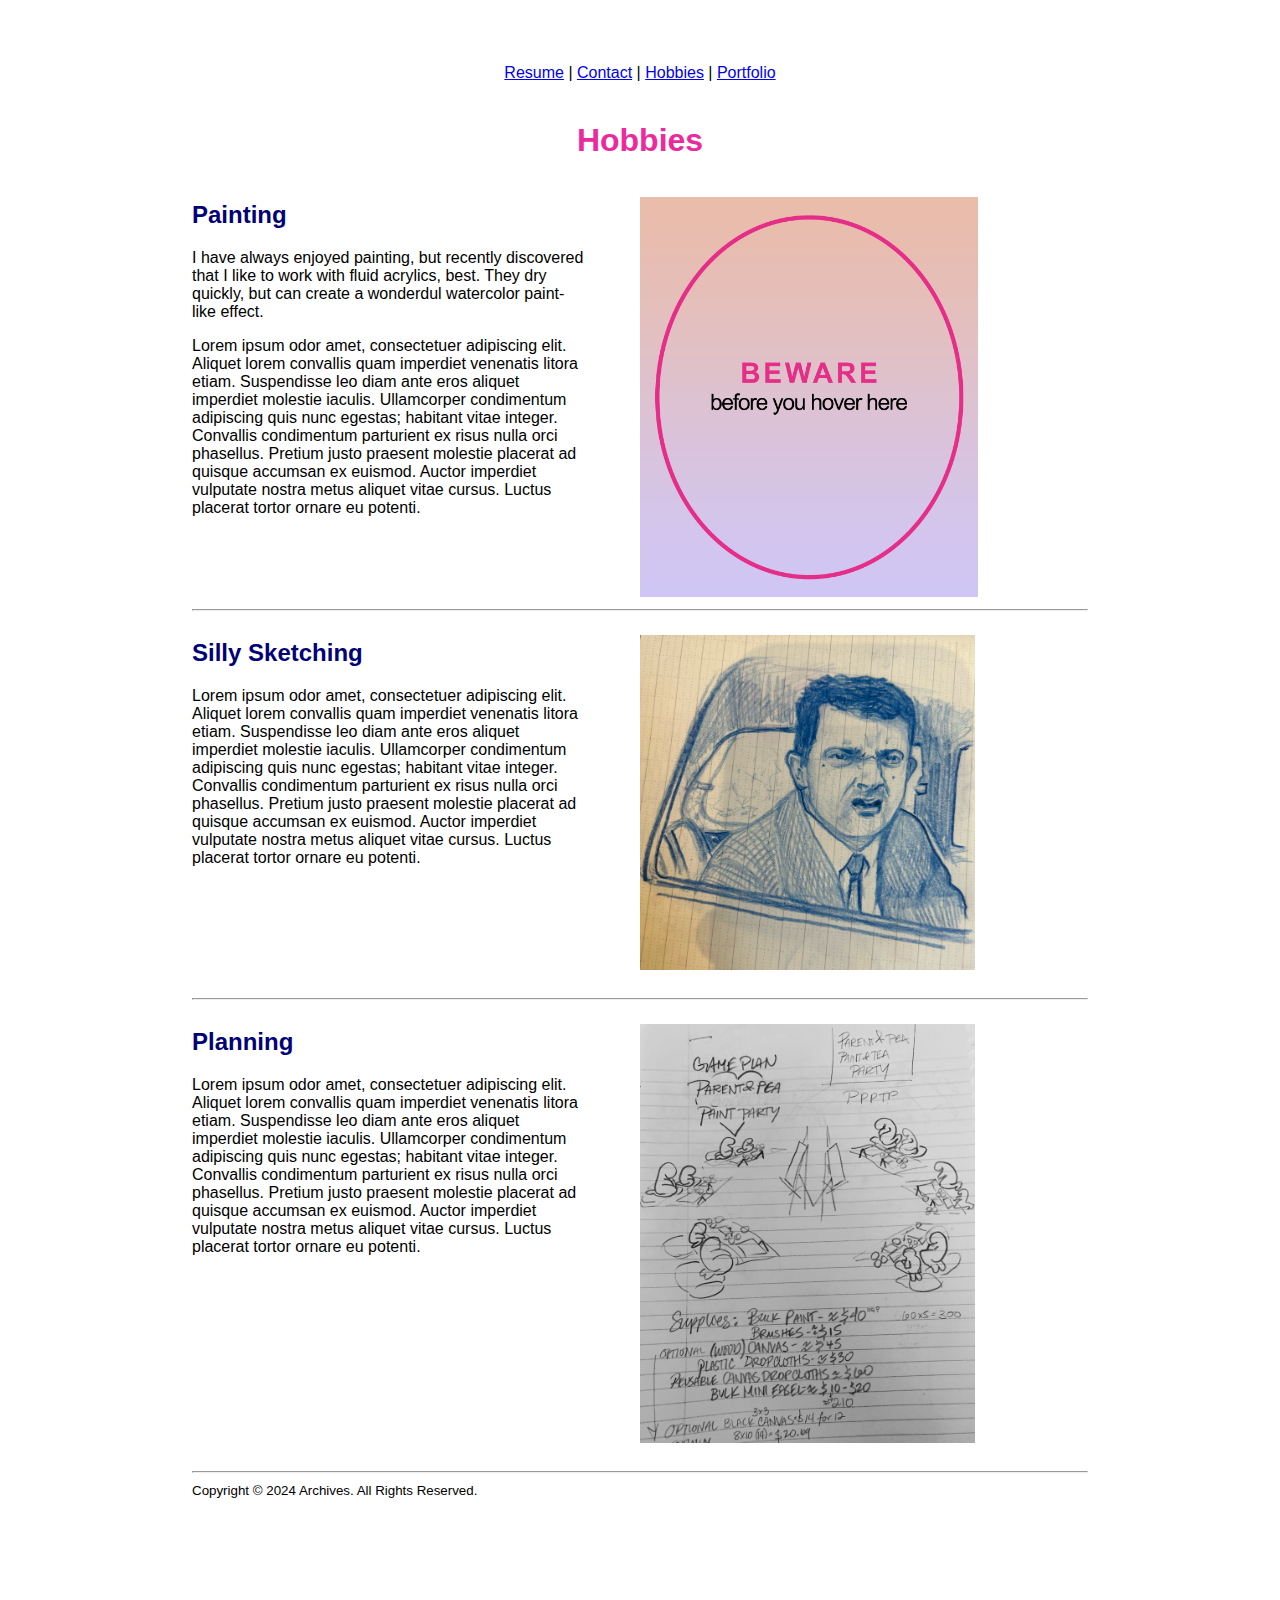
<file: public/resumesite/hobbies.html>
<!DOCTYPE html>
<html lang="en">
<head>
    <meta charset="UTF-8">
    <meta name="viewport" content="width=device-width, initial-scale=1.0">
    <link href="./css.css" rel="stylesheet" />
    <title>Hobbies</title>
</head>
<body>
    <center><a href="index.html">Resume</a> | <a href="./contact.html">Contact</a> | <a href="./hobbies.html">Hobbies</a> | <a href="../../index.html">Portfolio</a> </p></center>
    <h6>White Text to create margin</h6>
    <center><h1>Hobbies</h1></center>
    <div class="row">
        <div class="column">
        <h2>Painting</h2>
    <p>I have always enjoyed painting, but recently discovered that I like to work with fluid acrylics, best. They dry quickly, but can create a wonderdul watercolor paint-like effect.</p>
    <p>Lorem ipsum odor amet, consectetuer adipiscing elit. Aliquet lorem convallis quam imperdiet venenatis litora etiam. Suspendisse leo diam ante eros aliquet imperdiet molestie iaculis. Ullamcorper condimentum adipiscing quis nunc egestas; habitant vitae integer. Convallis condimentum parturient ex risus nulla orci phasellus. Pretium justo praesent molestie placerat ad quisque accumsan ex euismod. Auctor imperdiet vulputate nostra metus aliquet vitae cursus. Luctus placerat tortor ornare eu potenti.</p>
</div>
<div class="column">
    <div class="wrapper">
        <div class="box1">
          <p><img src="./images/bewarehover.png" height="400"></p>
        </div>
        <div class="box2">
          <p><img src="./images/angelcat.png" height="400" ></p>
        </div>
      </div>
    </div></div>
    <hr>
    <div class="row">
        <div class="column">
           <h2>Silly Sketching</h2>
           <p>Lorem ipsum odor amet, consectetuer adipiscing elit. Aliquet lorem convallis quam imperdiet venenatis litora etiam. Suspendisse leo diam ante eros aliquet imperdiet molestie iaculis. Ullamcorper condimentum adipiscing quis nunc egestas; habitant vitae integer. Convallis condimentum parturient ex risus nulla orci phasellus. Pretium justo praesent molestie placerat ad quisque accumsan ex euismod. Auctor imperdiet vulputate nostra metus aliquet vitae cursus. Luctus placerat tortor ornare eu potenti.</p>
        </div>
        <div class="column">
           <div class="wrapper">
               <div class="box 1">
           <p><img src="./images/bean.png" width="335"></div></p>
       </div>
        </div>   
       </div>
    <hr>
    <div class="row">
     <div class="column">
        <h2>Planning</h2>
        <p>Lorem ipsum odor amet, consectetuer adipiscing elit. Aliquet lorem convallis quam imperdiet venenatis litora etiam. Suspendisse leo diam ante eros aliquet imperdiet molestie iaculis. Ullamcorper condimentum adipiscing quis nunc egestas; habitant vitae integer. Convallis condimentum parturient ex risus nulla orci phasellus. Pretium justo praesent molestie placerat ad quisque accumsan ex euismod. Auctor imperdiet vulputate nostra metus aliquet vitae cursus. Luctus placerat tortor ornare eu potenti.</p>
     </div>
     <div class="column">
        <div class="wrapper">
            <div class="box 1">
        <p><img src="./images/planning.png" width="335"></div></p>
    </div>
     </div>   
    </div>
    <hr>
    <footer>
        <small>
            Copyright © 2024 Archives. All Rights Reserved.
        </small>
    </footer>
</center>
</body>
</html>
</file>
<file: css/style.css>
html {
  font-family: Helvetica, Arial, sans-serif;
  font-size: 14px;
}

header {
  text-align: center;
  color: rgb(34, 34, 130);
  margin-top: 2%;
  margin-bottom:2%  
}

hr {
  border-color: pink;
  border-width: .25cap;
  border-style: groove;
  margin-top: 3%;
  margin-bottom:3%;
  margin-left: 3%;
  margin-right: 3%;
}

h1 {
    color: #58d4c8;
    font-size: 45px;
    text-align: center;
    text-transform: lowercase;
    text-emphasis-color: red;
    margin-left: 3%;
} 

h2 {
    color:rgb(247, 78, 100);
    font-size: 32px;
    text-align: center;
    text-transform: uppercase;
    font-weight: bold;
  }

body {
    display:block;
    justify-content: center;
    text-align: center;
    text-transform: lowercase;
    margin-top: 2%;
    margin-bottom: 2%;
    margin-left: 2%;
    margin-right: 2%;
  }
  
p,
  li {
    color: rgb(237, 104, 126);
    writing-mode: horizontal-tb;
    font-size: 18px;
    line-height: 1.5;
    letter-spacing: 1px;
    list-style: none;
  }
  
  a:link {
    color: green;
    background-color: transparent;
    text-decoration: none;
  }
  
  a:visited {
    color: pink;
    background-color: transparent;
    text-decoration: none;
  }
  
  a:hover {
    color: rgb(255, 0, 212);
    background-color: transparent;
    text-decoration: underline;
  }
  
  a:active {
    color: yellow;
    background-color: transparent;
    text-decoration: underline;
  }

div {
    background-color: rgb(34, 34, 130);
    color: white;
    align-content: center;
  }
  
footer
  {
    color: rgb(34, 34, 130); 
    text-align: right;
    margin-left: 3%;
    margin-right: 3%;
    margin-top: 3%;
    margin-bottom:3%;
  }

img {
    display: block;
    margin: 0 auto;
  }

  .content-box {
    columns: 3 auto;
  }
</file>
<file: public/resumesite/css.css>
html {
    font-family: Arial, Helvetica, sans-serif;
}

body {
    margin-top: 5%;
    margin-bottom: 15%;
    margin-left: 15%;
    margin-right: 15%;
}

.row {
    display: flex;
  }
  
  .column {
    flex: 50%;
    margin-right: 6%;
  }

h1 {
    color: rgb(235, 42, 158);
}

h2 {
    color: rgb(2, 2, 119);
}

h3 {
    color: rgb(2, 2, 119);
}

h4 {
    color: rgb(2, 2, 119);
}

h6 {
    color: white;
    font-size: 2pt;
}

ul {
    margin-left: -40px;
    margin-top: 0%;
}

li {
    list-style-type: none;
    margin-right: 5%;
}

.box1,
.box2 {
  width: 100px;
  height: 100px;
  text-align: center;
  justify-content: center;
}

.box1 {
  display: block;
}

.box2 {
  display: none;
}

.wrapper {
  width: auto;
  display: inline-block;
}

.wrapper:hover .box1 {
  display: none;
}

.wrapper:hover .box2 {
  display: block;
}
</file>
